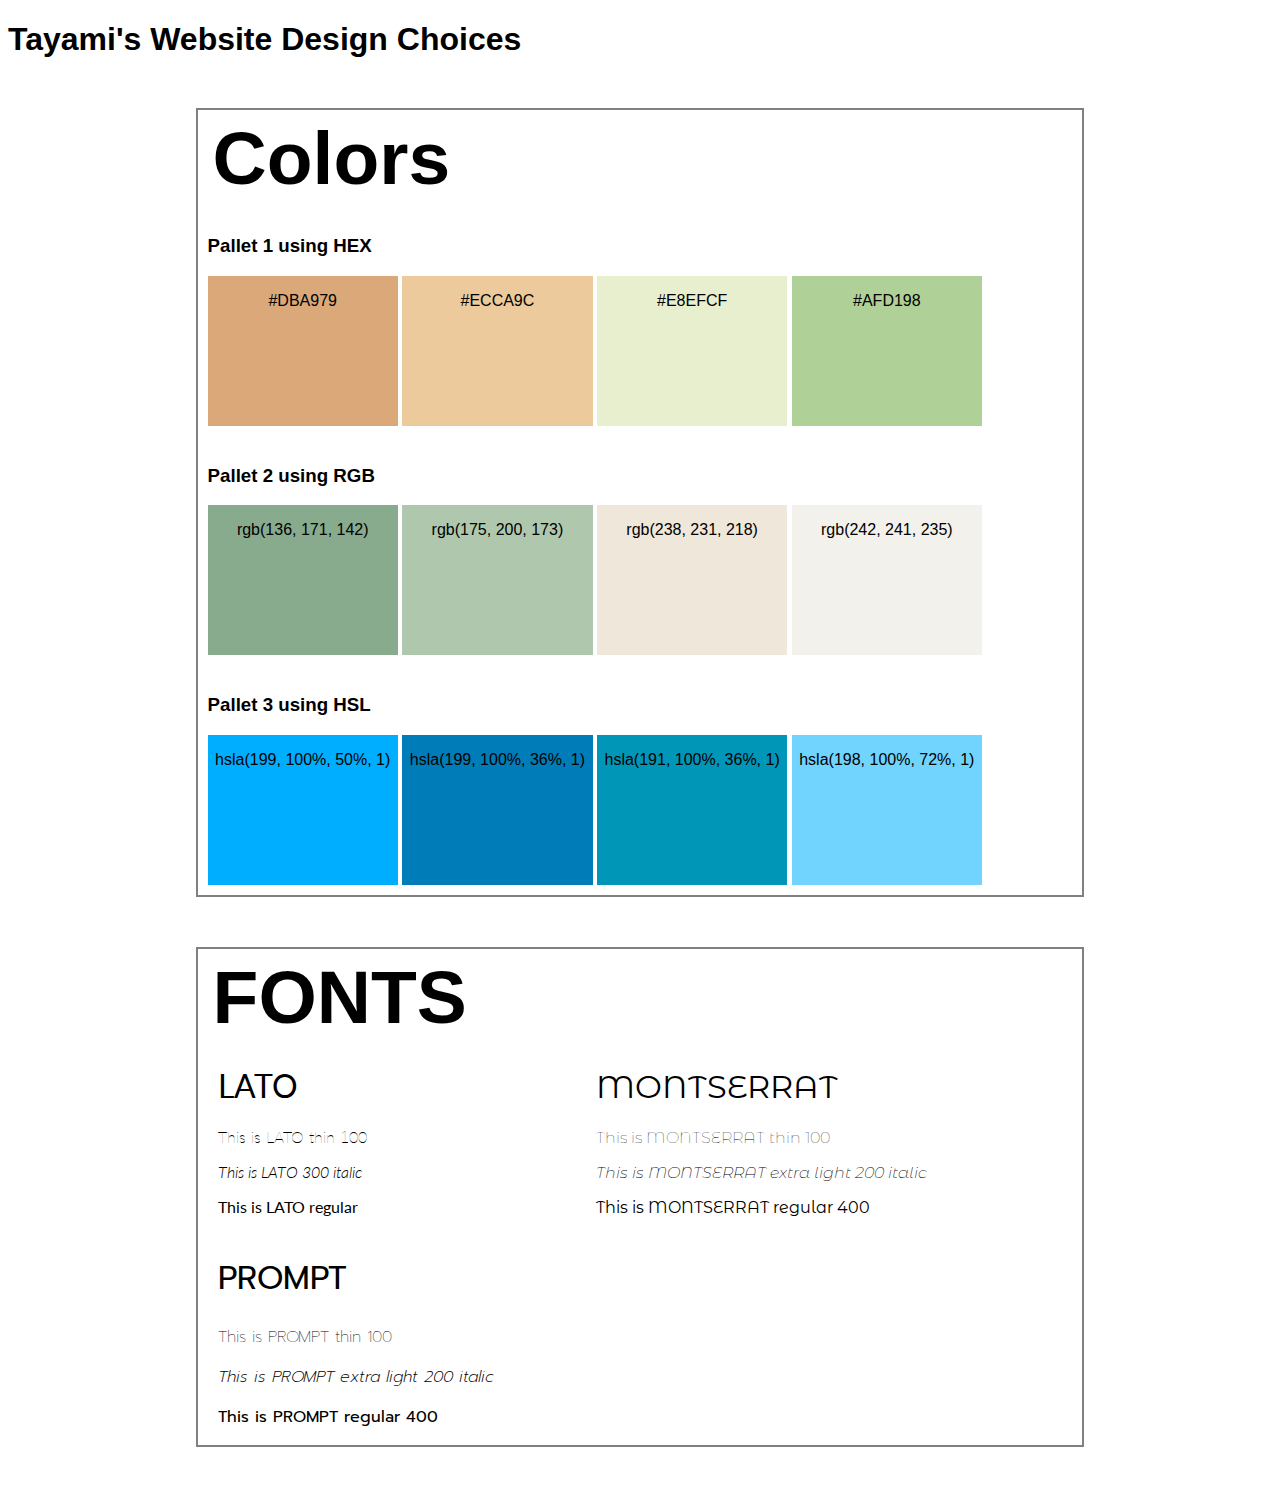
<file: Challenge 2/index.html>
<!DOCTYPE html>
<html lang="en">
<head>
    <meta charset="UTF-8">
    <meta http-equiv="X-UA-Compatible" content="IE=edge">
    <meta name="viewport" content="width=device-width, initial-scale=1.0">
    <title>Challenge 2</title>
    <link rel="stylesheet" href="styles.css">
    <link rel="preconnect" href="https://fonts.googleapis.com">
    <link rel="preconnect" href="https://fonts.gstatic.com" crossorigin>
    <link href="https://fonts.googleapis.com/css2?family=Lato:ital,wght@0,100;0,400;1,300&family=Montserrat+Alternates:ital,wght@0,100;0,400;1,200&family=Prompt:ital,wght@0,100;0,400;1,200&display=swap" rel="stylesheet">

</head>
<body>
    <h1>Tayami's Website Design Choices</h1>

    <div class="colorPallets">

        <h2>Colors</h2>
        <div class="pallet1">
            <h3>Pallet 1 using HEX</h3>
            <div class="color1 boxProperty">
                <p>#DBA979</p>
            </div>
            <div class="color2 boxProperty">
                <p>#ECCA9C</p>
            </div>
            <div class="color3 boxProperty">
                <p>#E8EFCF</p>
            </div>
            <div class="color4 boxProperty">
                <p>#AFD198</p>
            </div>
        </div>
        <div class="pallet2">
            <h3>Pallet 2 using RGB</h3>
            <div class="color5 boxProperty">
                <p>rgb(136, 171, 142)</p>
            </div>
            <div class="color6 boxProperty">
                <p>rgb(175, 200, 173)</p>
            </div>
            <div class="color7 boxProperty">
                <p>rgb(238, 231, 218)</p>
            </div>
            <div class="color8 boxProperty">
                <p>rgb(242, 241, 235)</p>
            </div>
        </div>
        <div class="pallet3">
            <h3>Pallet 3 using HSL</h3>
            <div class="color9 boxProperty">
                <p>hsla(199, 100%, 50%, 1)</p>
            </div>
            <div class="color10 boxProperty">
                <p>hsla(199, 100%, 36%, 1)</p>
            </div>
            <div class="color11 boxProperty">
                <p>hsla(191, 100%, 36%, 1)</p>
            </div>
            <div class="color12 boxProperty">
                <p>hsla(198, 100%, 72%, 1)</p>
            </div>
        </div>
    </div>

    <div class="fontChoices">

        <h2>FONTS</h2>

        <div class="fontPallet">
            <div class="fontOne fontBoxProperty">
                <h1>LATO</h1>
                <p class="lato-thin">This is LATO thin 100</p>
                <p class="lato-light-italic">This is LATO 300 italic</p>
                <p class="lato-regular">This is LATO regular </p>
            </div>
    
            <div class="fontTwo fontBoxProperty">
                <h1>MONTSERRAT</h1>
                <p class="montserrat-alternates-thin">This is MONTSERRAT thin 100</p>
                <p class="montserrat-alternates-extralight-italic">This is MONTSERRAT extra light 200 italic</p>
                <p class="montserrat-alternates-regular ">This is MONTSERRAT regular 400</p>
            </div>
    
            <div class="fontThree fontBoxProperty">
                <h1>PROMPT</h1>
                <p class="prompt-thin">This is PROMPT thin 100</p>
                <p class="prompt-extralight-italic ">This is PROMPT extra light 200 italic </p>
                <p class="prompt-regular">This is PROMPT regular 400</p>
            </div>
        </div>

    </div>

    
</body>
</html>
</file>
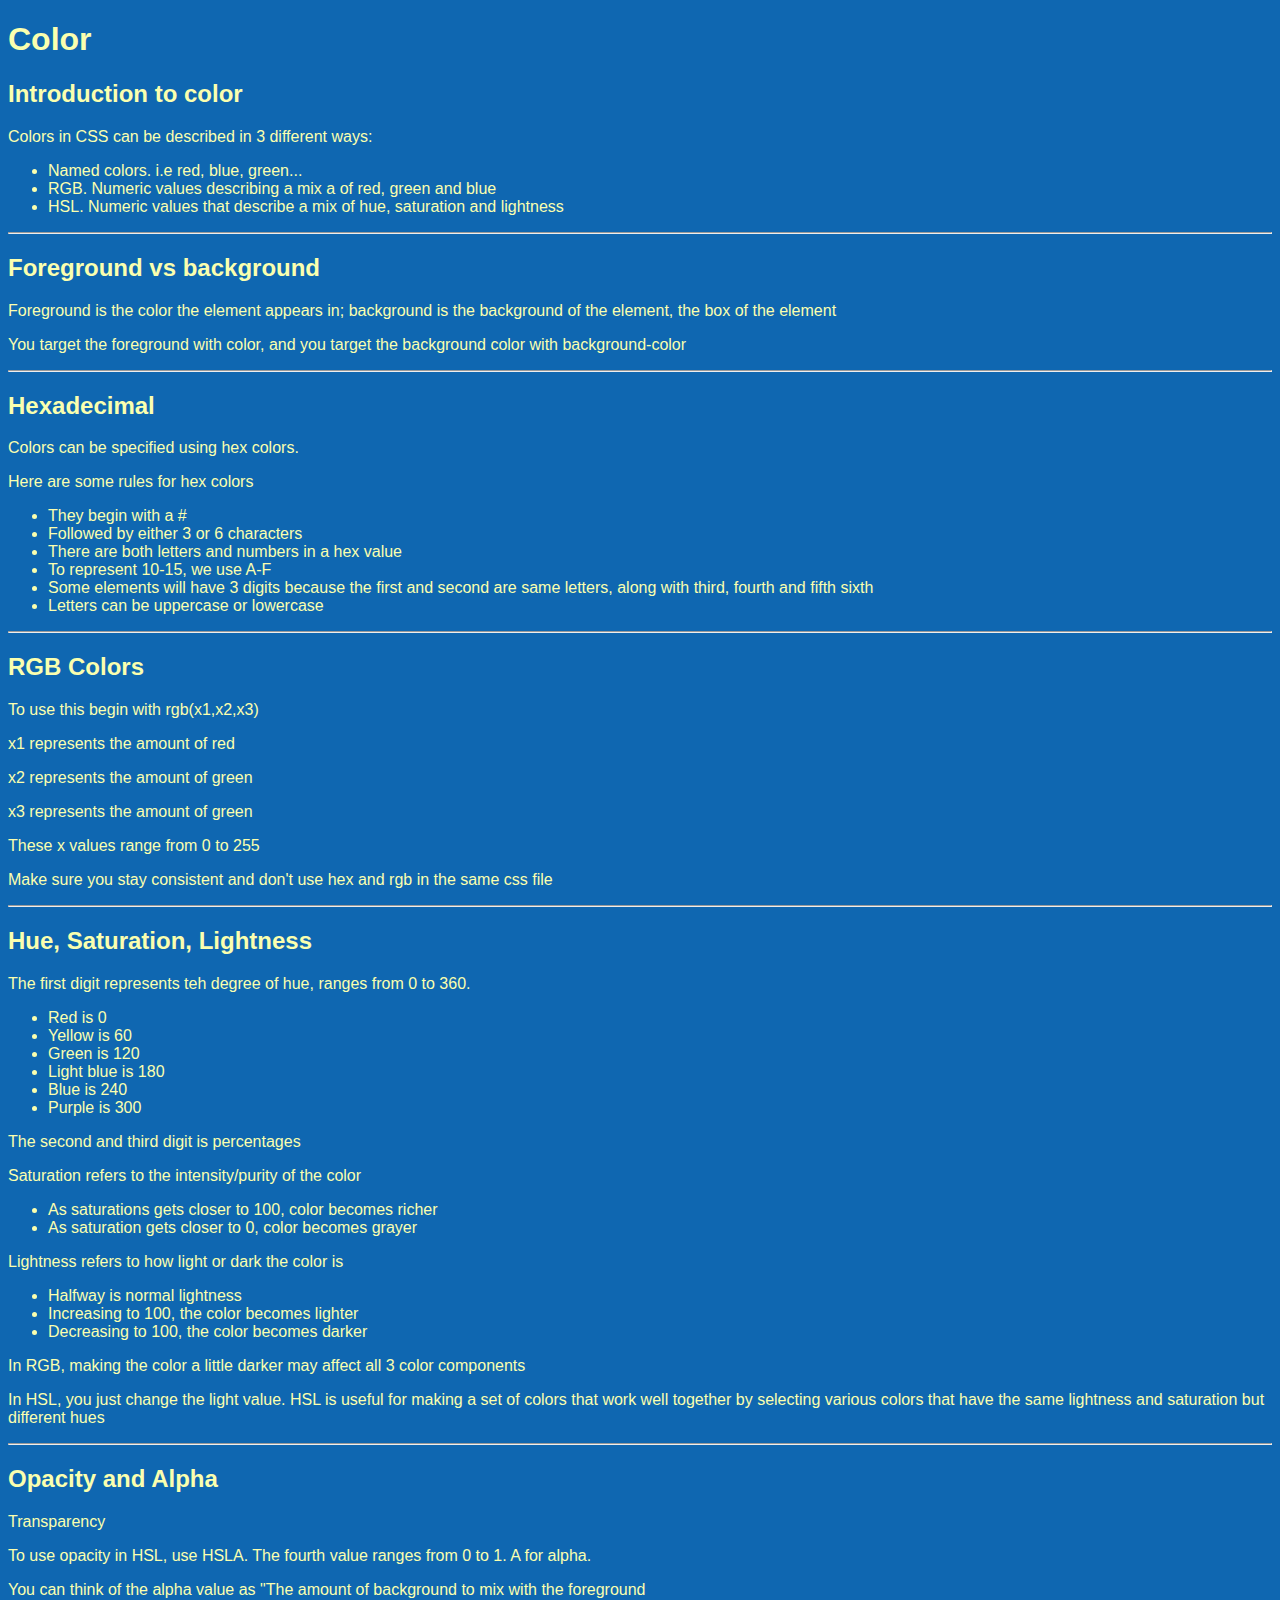
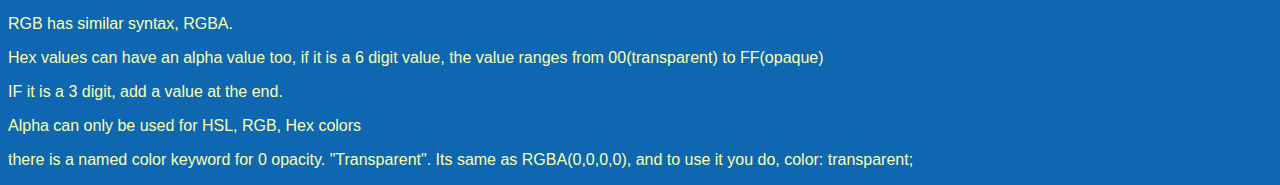
<file: Colors/index.html>
<!DOCTYPE html>
<html lang="en">
<head>
    <meta charset="UTF-8">
    <meta http-equiv="X-UA-Compatible" content="IE=edge">
    <meta name="viewport" content="width=device-width, initial-scale=1.0">
    <title>Document</title>
    <link rel="stylesheet" href="styles.css">
</head>
<body>

    <h1>Color</h1>

    <h2>Introduction to color</h2>

    <p>Colors in CSS can be described in 3 different ways:</p>
    <ul>
        <li>Named colors. i.e red, blue, green...</li>
        <li>RGB. Numeric values describing a mix a of red, green and blue</li>
        <li>HSL. Numeric values that describe a mix of hue, saturation and lightness</li>
    </ul>

    <hr>

    <h2>Foreground vs background</h2>

    <p>Foreground is the color the element appears in; background is the background of the element, the box of the element</p>
    <p>You target the foreground with color, and you target the background color with background-color</p>

    <hr>
    
    <h2>Hexadecimal</h2>

    <p>Colors can be specified using hex colors.</p>

    <p>Here are some rules for hex colors</p>

    <ul>
        <li>They begin with a #</li>
        <li>Followed by either 3 or 6 characters</li>
        <li>There are both letters and numbers in a hex value</li>
        <li>To represent 10-15, we use A-F</li>
        <li>Some elements will have 3 digits because the first and second are same letters, along with third, fourth and fifth sixth</li>
        <li>Letters can be uppercase or lowercase</li>
    </ul>
    
    <hr>
    <h2>RGB Colors</h2>

    <p>To use this begin with rgb(x1,x2,x3)</p>
    <p>x1 represents the amount of red</p>
    <p>x2 represents the amount of green</p>
    <p>x3 represents the amount of green</p>
    <p>These x values range from 0 to 255</p>
    <p>Make sure you stay consistent and don't use hex and rgb in the same css file</p>

    <hr>

    <h2>Hue, Saturation, Lightness</h2>
    <p>The first digit represents teh degree of hue, ranges from 0 to 360.</p>
    <ul>
        <li>Red is 0</li>
        <li>Yellow is 60</li>
        <li>Green is 120</li>
        <li> Light blue is 180</li>
        <li>Blue is 240</li>
        <li>Purple is 300</li>
    </ul>

    <p>The second and third digit is percentages</p>
    <p>Saturation refers to the intensity/purity of the color</p>
    <ul>
        <li>As saturations gets closer to 100, color becomes richer</li>
        <li>As saturation gets closer to 0, color becomes grayer</li>
    </ul>

    <p>Lightness refers to how light or dark the color is</p>
    <ul>
        <li>Halfway is normal lightness</li>
        <li>Increasing to 100, the color becomes lighter</li>
        <li>Decreasing to 100, the color becomes darker</li>
    </ul>

    <p>In RGB, making the color a little darker may affect all 3 color components</p>
    <p>In HSL, you just change the light value. HSL is useful for making a set of colors that work well together by selecting various colors that have the same lightness and saturation but different hues</p>

    <hr>

    <h2>Opacity and Alpha</h2>

    <p>Transparency</p>

    <p>To use opacity in HSL, use HSLA. The fourth value ranges from 0 to 1. A for alpha.</p>
    <p>You can think of the alpha value as "The amount of background to mix with the foreground</p>
    <p>RGB has similar syntax, RGBA. </p>
    <p>Hex values can have an alpha value too, if it is a 6 digit value, the value ranges from 00(transparent) to FF(opaque)</p>
    <p>IF it is a 3 digit, add a value at the end.</p>
    <p>Alpha can only be used for HSL, RGB, Hex colors</p>
    <p>there is a named color keyword for 0 opacity. "Transparent". Its same as RGBA(0,0,0,0), and to use it you do, color: transparent;</p>


</body>
</html>
</file>
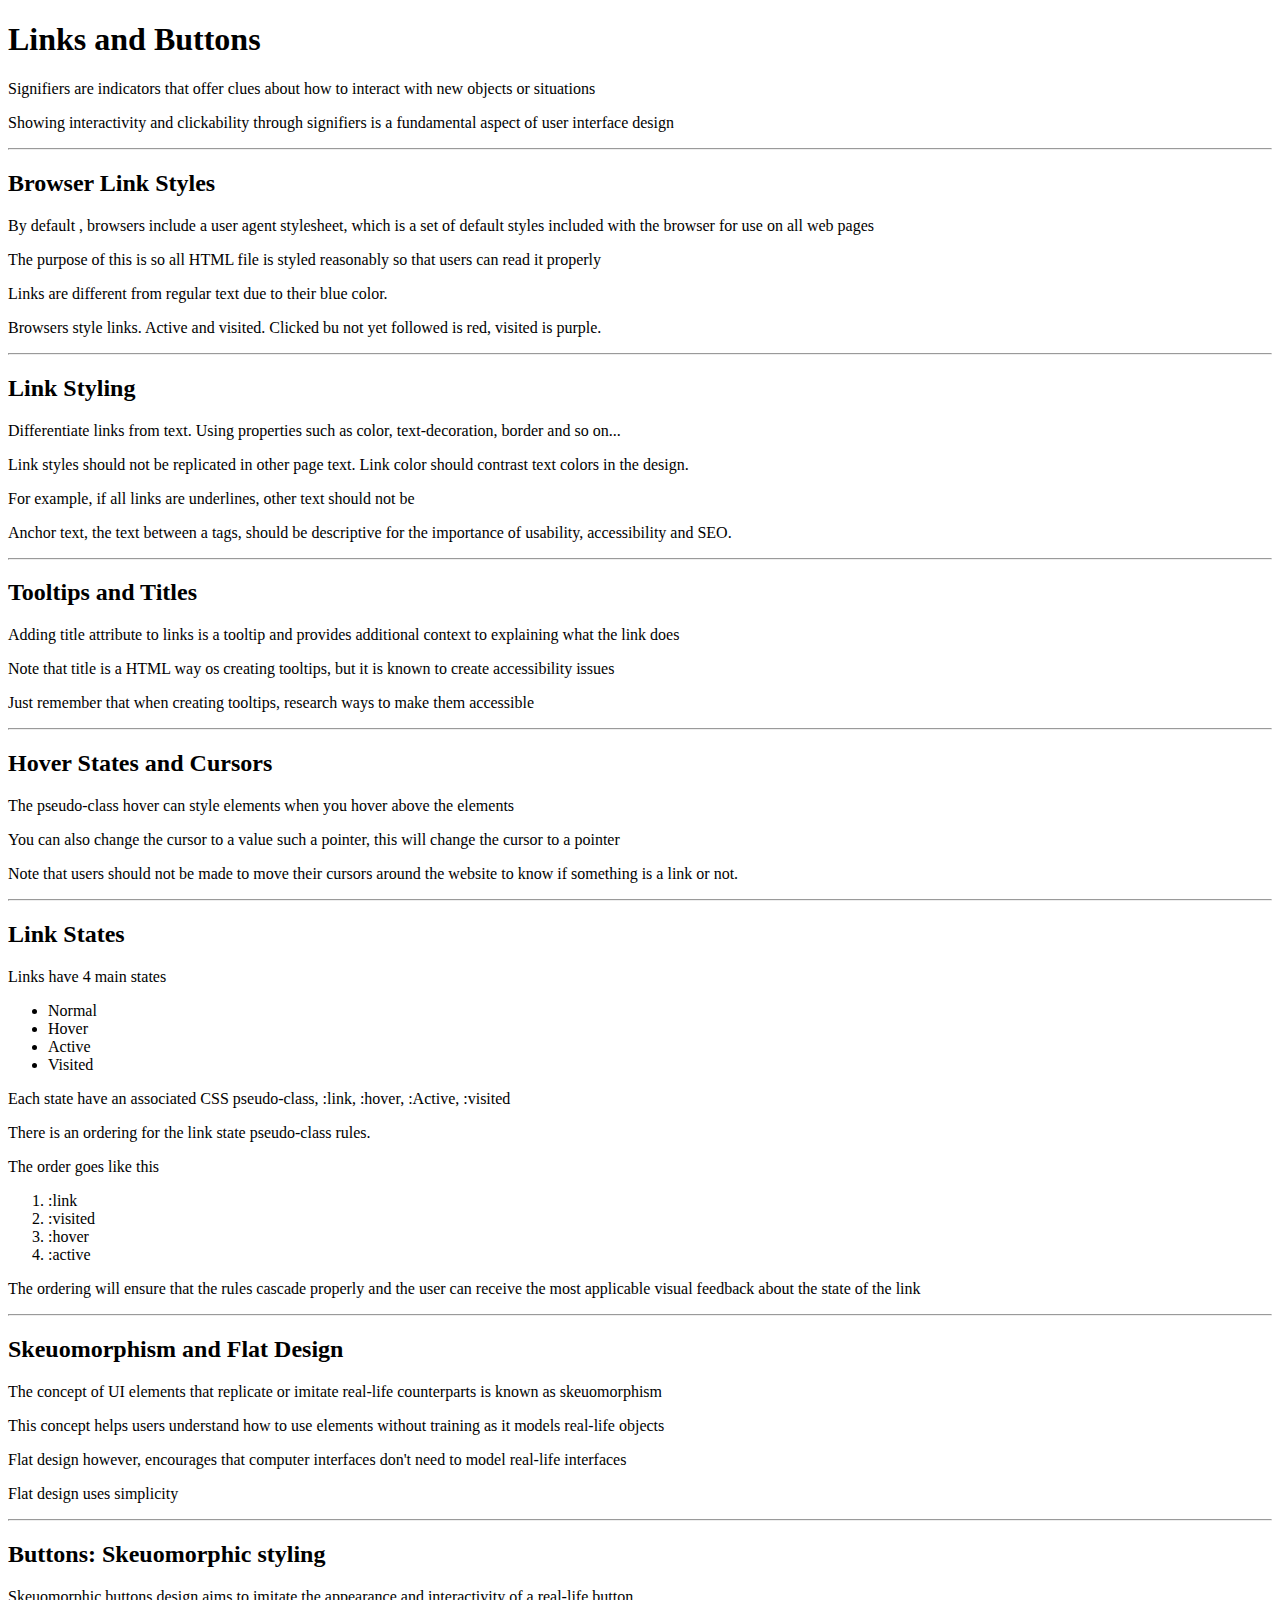
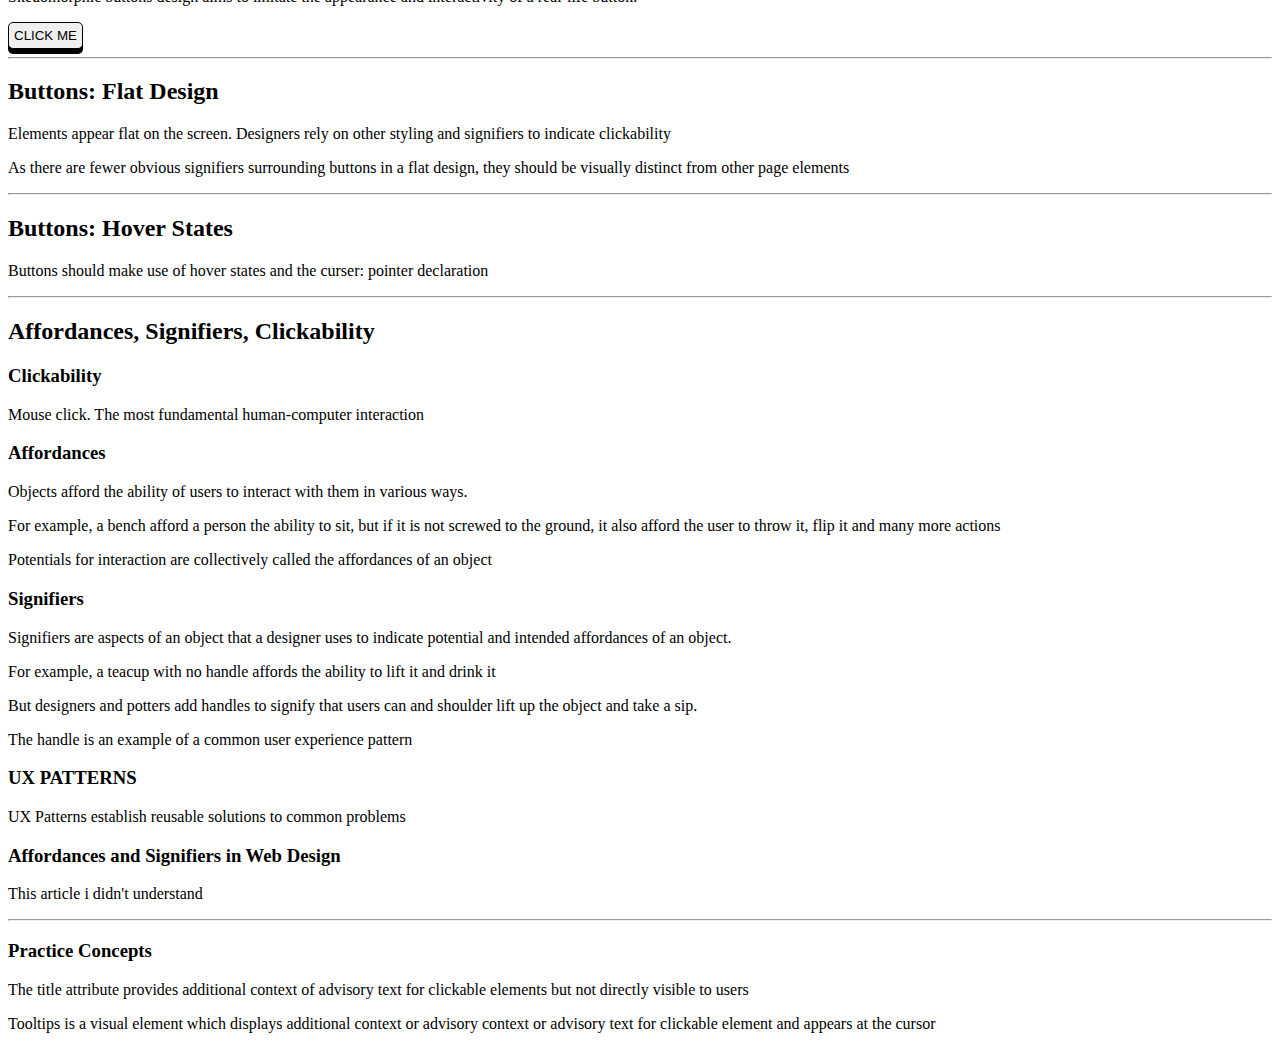
<file: Links and Buttons/index.html>
<!DOCTYPE html>
<html lang="en">
<head>
    <meta charset="UTF-8">
    <meta http-equiv="X-UA-Compatible" content="IE=edge">
    <meta name="viewport" content="width=device-width, initial-scale=1.0">
    <title>Links and Buttons</title>
    <link rel="stylesheet" href="styles.css">
</head>
<body>

    <h1>Links and Buttons</h1>
    <p>Signifiers are indicators that offer clues about how to interact with new objects or situations</p>
    <p>Showing interactivity and clickability through signifiers is a fundamental aspect of user interface design</p>

    <hr>

    <h2>Browser Link Styles</h2>

    <p>By default , browsers include a user agent stylesheet, which is a set of default styles included with the browser for use on all web pages</p>
    <p>The purpose of this is so all HTML file is styled reasonably so that users can read it properly</p>
    
    <p>Links are different from regular text due to their blue color.</p>
    <p>Browsers style links. Active and visited. Clicked bu not yet followed is red, visited is purple.</p>

    <hr>

    <h2>Link Styling</h2>

    <p>Differentiate links from text. Using properties such as color, text-decoration, border and so on...</p>
    <p>Link styles should not be replicated in other page text. Link color should contrast text colors in the design.</p>
    <p>For example, if all links are underlines, other text should not be</p>
    <p>Anchor text, the text between a tags, should be descriptive for the importance of usability, accessibility and SEO. </p>

    <hr>
    <h2>Tooltips and Titles</h2>

    <p>Adding title attribute to links is a tooltip and provides additional context to explaining what the  link does</p>

    <p>Note that title is a HTML way os creating tooltips, but it is known to create accessibility issues</p>
    <p>Just remember that when creating tooltips, research ways to make them accessible</p>

    <hr>
    <h2>Hover States and Cursors</h2>

    <p>The pseudo-class hover can style elements when you hover above the elements</p>
    <p>You can also change the cursor to a value such a pointer, this will change the cursor to a pointer </p>
    
    <p>Note that users should not be made to move their cursors around the website to know if something is a link or not.</p>

    <hr>
    <h2>Link States</h2>

    <p>Links have 4 main states</p>
    <ul>
        <li>Normal</li>
        <li>Hover</li>
        <li>Active</li>
        <li>Visited</li>
    </ul>

    <p>Each state have an associated CSS pseudo-class, :link, :hover, :Active, :visited</p>

    <p>There is an ordering for the link state pseudo-class rules.</p>
    <p>The order goes like this</p>
    <ol>
        <li>:link</li>
        <li>:visited</li>
        <li>:hover</li>
        <li>:active</li>
    </ol>

    <p>The ordering will ensure that the rules cascade properly and the user can receive the most applicable visual feedback about the state of the link</p>

    <hr>
    <h2>Skeuomorphism and Flat Design</h2>

    <p>The concept of UI elements that replicate or imitate real-life counterparts is known as skeuomorphism </p>
    <p>This concept helps users understand how to use elements without training as it models real-life objects</p>

    <p>Flat design however, encourages that computer interfaces don't need to model real-life interfaces</p>
    <p>Flat design uses simplicity</p>

    <hr>
    <h2>Buttons: Skeuomorphic styling</h2>

    <p>Skeuomorphic buttons design aims to imitate the appearance and interactivity of a real-life button. </p>

    <button class="skeuomorphic">CLICK ME</button>

    <hr>
    <h2>Buttons: Flat Design</h2>

    <p>Elements appear flat on the screen. Designers rely on other styling and signifiers to indicate clickability</p>

    <p>As there are fewer obvious signifiers surrounding buttons in a flat design, they should be visually distinct from other page elements</p>

    <hr>
    <h2>Buttons: Hover States</h2>

    <p>Buttons should make use of hover states and the curser: pointer declaration</p>

    <hr>

    <h2>Affordances, Signifiers, Clickability</h2>

    <h3>Clickability</h3>

    <p>Mouse click. The most fundamental human-computer interaction</p>

    <h3>Affordances</h3>

    <p>Objects afford the ability of users to interact with them in various ways.</p>

    <p>For example, a bench afford a person the ability to sit, but if it is not screwed to the ground, it also afford the user to throw it, flip it and many more actions</p>

    <p>Potentials for interaction are collectively called the affordances of an object</p>

    <h3>Signifiers</h3>

    <p>Signifiers are aspects of an object that a designer uses to indicate potential and intended affordances of an object.</p>

    <p>For example, a teacup with no handle affords the ability to lift it and drink it</p>
    <p>But designers and potters add handles to signify that users can and shoulder lift up the object and take a sip.</p>
    <p>The handle is an example of a common user experience pattern</p>

    <h3>UX PATTERNS</h3>

    <p>UX Patterns establish reusable solutions to common problems</p>

    <h3>Affordances and Signifiers in Web Design</h3>

    <p>This article i didn't understand</p>

    <hr>

    <h3>Practice Concepts</h3>

    <p>The title attribute provides additional context of advisory text for clickable elements but not directly visible to users</p>

    <p>Tooltips is a visual element which displays additional context or advisory context or advisory text for clickable element and appears at the cursor</p>

</body>
</html>
</file>
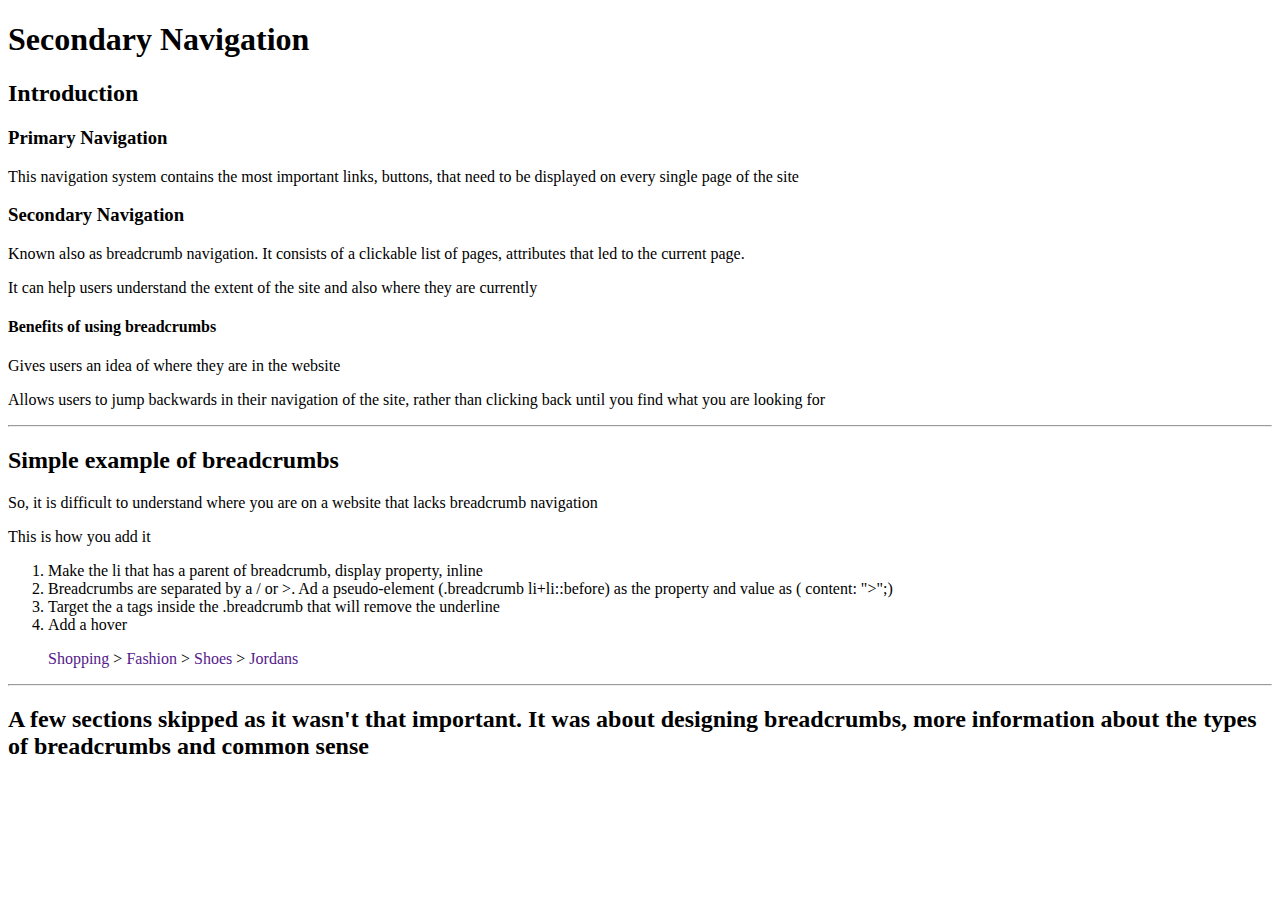
<file: Secondary Navigation/index.html>
<!DOCTYPE html>
<html lang="en">
<head>
    <meta charset="UTF-8">
    <meta http-equiv="X-UA-Compatible" content="IE=edge">
    <meta name="viewport" content="width=device-width, initial-scale=1.0">
    <title>Secondary Navigation</title>
    <link rel="stylesheet" href="styles.css">
</head>
<body>
    
    <h1>Secondary Navigation</h1>

    <h2>Introduction</h2>

    <h3>Primary Navigation</h3>
    <p>This navigation system contains the most important links, buttons, that need to be displayed on every single page of the site</p>

    <h3>Secondary Navigation</h3>
    <p>Known also as breadcrumb navigation. It consists of a clickable list of pages, attributes that led to the current page.</p>
    <p>It can help users understand the extent of the site and also where they are currently</p>

    <h4>Benefits of using breadcrumbs</h4>
    <p>Gives users an idea of where they are in the website</p>
    <p>Allows users to jump backwards in their navigation of the site, rather than clicking back until you find what you are looking for</p>

    <hr>
    <h2>Simple example of breadcrumbs</h2>

    <p>So, it is difficult to understand where you are on a website that lacks breadcrumb navigation</p>
    <p>This is how you add it</p>

    <ol>
        <li>Make the li that has a parent of breadcrumb, display property, inline</li>
        <li>Breadcrumbs are separated by a / or >. Ad a pseudo-element (.breadcrumb li+li::before) as the property and value as (  content: ">";)</li>
        <li>Target the a tags inside the .breadcrumb that will remove the underline</li>
        <li>Add a hover</li>

    </ol>

    <ul class="breadcrumb">
        <li>
            <a href="">Shopping</a>
        </li>
        <li>
            <a href="">Fashion</a>
        </li>
        <li>
            <a href="">Shoes</a>
        </li>
        <li>
            <a href="">Jordans</a>
        </li>
    </ul>

    <hr>
    <h2>A few sections skipped as it wasn't that important. It was about designing breadcrumbs, more information about the types of breadcrumbs and common sense</h2>


</body>
</html>
</file>
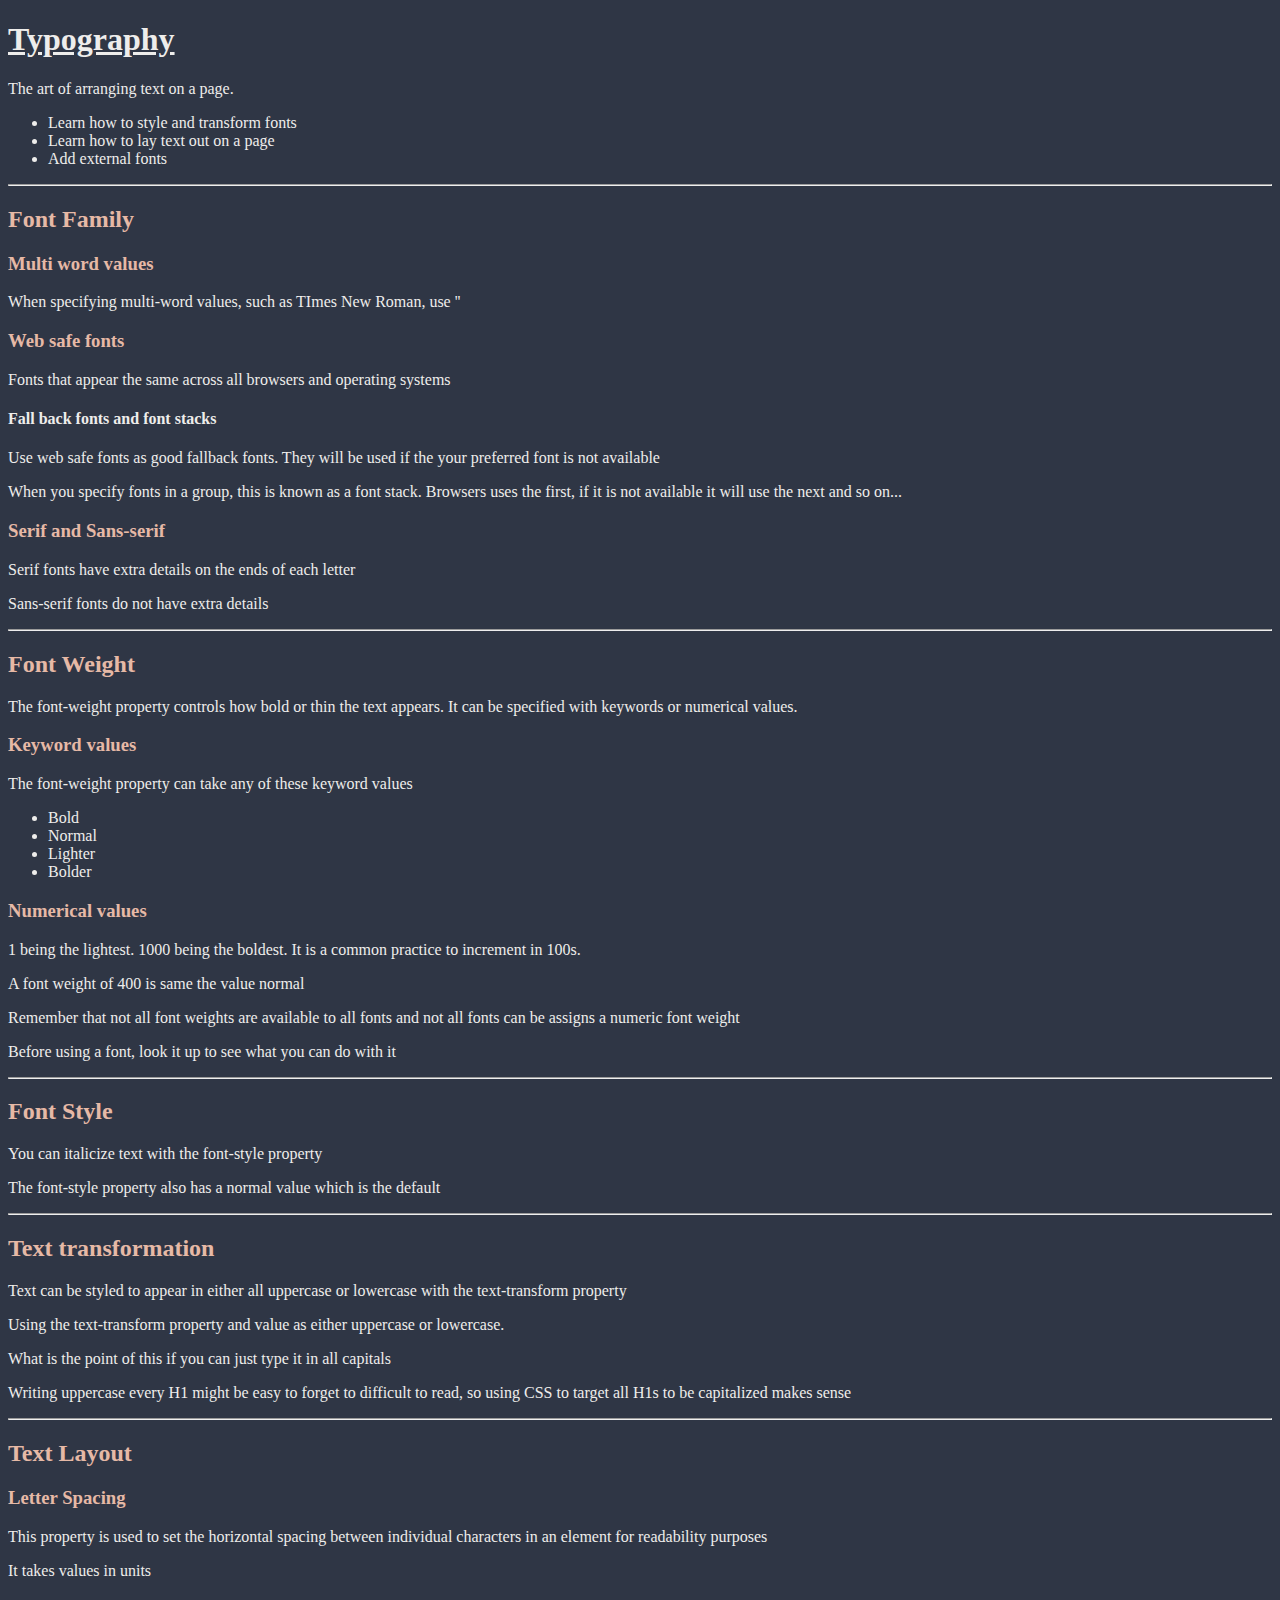
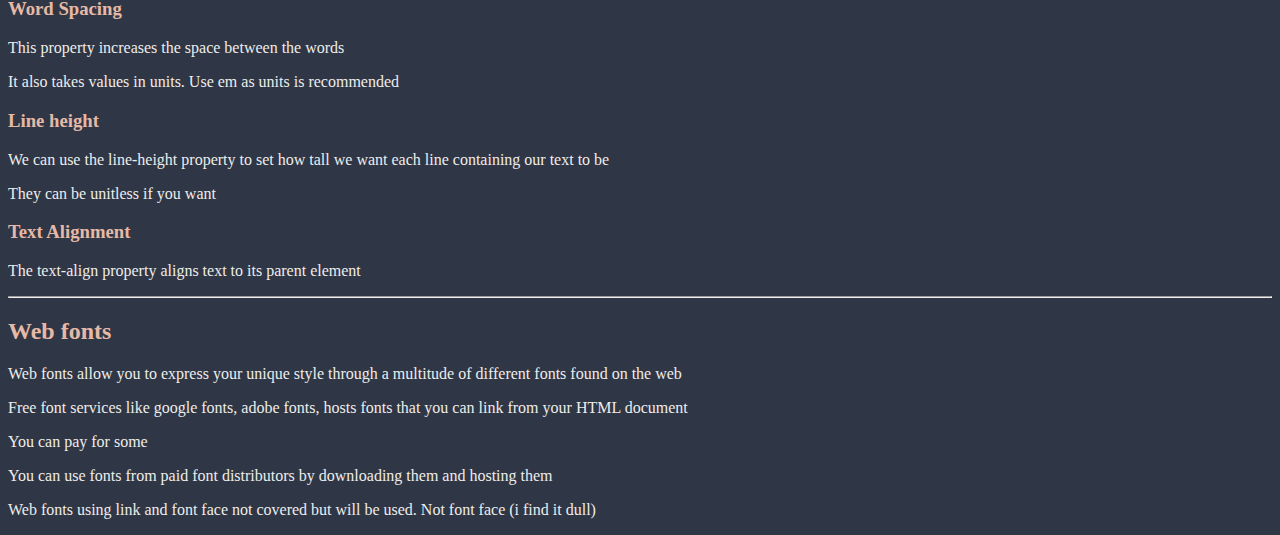
<file: Typography/index.html>
<!DOCTYPE html>
<html lang="en">
<head>
    <meta charset="UTF-8">
    <meta http-equiv="X-UA-Compatible" content="IE=edge">
    <meta name="viewport" content="width=device-width, initial-scale=1.0">
    <title>Document</title>
    <link rel="stylesheet" href="styles.css">
</head>
<body>
    <h1>Typography</h1>
    <p>The art of arranging text on a page.</p>

    <ul>
        <li>Learn how to style and transform fonts</li>
        <li>Learn how to lay text out on a page</li>
        <li>Add external fonts</li>
    </ul>


    <hr>
    <h2>Font Family</h2>

    <h3>Multi word values</h3>
    <p>When specifying multi-word values, such as TImes New Roman, use ''</p>

    <h3>Web safe fonts</h3>
    <p>Fonts that appear the same across all browsers and operating systems</p>

    <h4>Fall back fonts and font stacks</h4>

    <p>Use web safe fonts as good fallback fonts. They will be used if the your preferred font is not available</p>
    <p>When you specify fonts in a group, this is known as a font stack. Browsers uses the first, if it is not available it will use the next and so on...</p>

    <h3>Serif and Sans-serif</h3>
    <p>Serif fonts have extra details on the ends of each letter</p>
    <p>Sans-serif fonts do not have extra details</p>

    <hr>

    <h2>Font Weight</h2>

    <p>The font-weight property controls how bold or thin the text appears. It can be specified with keywords or numerical values.</p>

    <h3>Keyword values</h3>
    <p>The font-weight property can take any of these keyword values</p>
    <ul>
        <li>Bold</li>
        <li>Normal</li>
        <li>Lighter</li>
        <li>Bolder</li>
    </ul>

    <h3>Numerical values</h3>
    <p>1 being the lightest. 1000 being the boldest. It is a common practice to increment in 100s.</p>
    <p>A font weight of 400 is same the value normal</p>
    <p>Remember that not all font weights are available to all fonts and not all fonts can be assigns a numeric font weight</p>
    <p>Before using a font, look it up to see what you can do with it</p>

    <hr>

    <h2>Font Style</h2>

    <p>You can italicize text with the font-style property</p>
    <p>The font-style property also has a normal value which is the default</p>

    <hr>

    <h2>Text transformation</h2>


    <p>Text can be styled to appear in either all uppercase or lowercase with the text-transform property</p>
    <p>Using the text-transform property and value as either uppercase or lowercase.</p>

    <p>What is the point of this if you can just type it in all capitals</p>

    <p>Writing uppercase every H1 might be easy to forget to difficult to read, so using CSS to target all H1s to be capitalized makes sense</p>

    <hr>

    <h2>Text Layout</h2>

    <h3>Letter Spacing</h3>

    <p>This property is used to set the horizontal spacing between individual characters in an element for readability purposes</p>
    <p>It takes values in units</p>

    <h3>Word Spacing</h3>
    <p>This property increases the space between the words</p>
    <p>It also takes values in units. Use em as units is recommended</p>

    <h3>Line height</h3>

    <p>We can use the line-height property to set how tall we want each line containing our text to be</p>
    <p>They can be unitless if you want</p>

    <h3>Text Alignment</h3>

    <p>The text-align property aligns text to its parent element</p>

    <hr>

    <h2>Web fonts</h2>

    <p>Web fonts allow you to express your unique style through a multitude of different fonts found on the web</p>
    <p>Free font services like google fonts, adobe fonts, hosts fonts that you can link from your HTML document</p>
    <p>You can pay for some</p>
    <p>You can use fonts from paid font distributors by downloading them and hosting them</p>

    <p>Web fonts using link and font face not covered but will be used. Not font face (i find it dull)</p>


</body>
</html>
</file>
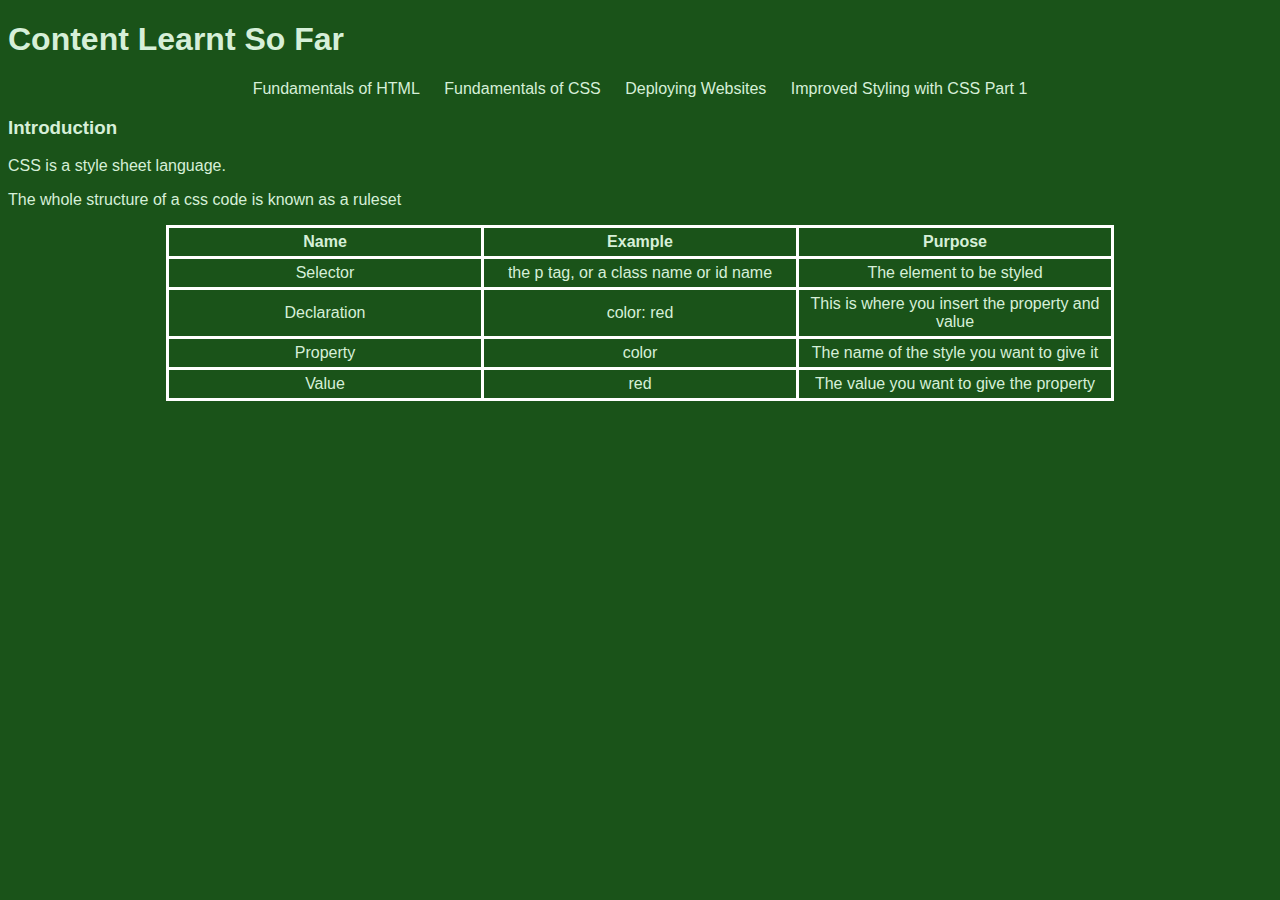
<file: Challenge/FOC/focss.html>
<!DOCTYPE html>
<html lang="en">
<head>
    <meta charset="UTF-8">
    <meta http-equiv="X-UA-Compatible" content="IE=edge">
    <meta name="viewport" content="width=device-width, initial-scale=1.0">
    <title>CSS Fundamentals</title>
    <link rel="stylesheet" href="styles.css">
</head>
<body>
    
    <header>
        <h1>Content Learnt So Far</h1>
        <nav>
            <a href="../FOH/foh.html" >Fundamentals of HTML</a>
            <a href="focss.html">Fundamentals of CSS</a>
            <a href="deployWebsite.html">Deploying Websites</a>
            <a href="improveCss.html">Improved Styling with CSS Part 1</a>
        </nav>
    </header>

    <div class="intro">

        <h3>Introduction</h3>

        <p>CSS is a style sheet language. </p>

        <p>The whole structure of a css code is known as a ruleset</p>

        <table>
            <tr>
                <th>Name</th>
                <th>Example</th>
                <th>Purpose</th>
            </tr>
            <tr>
                <td>Selector</td>
                <td>the p tag, or a class name or id name</td>
                <td>The element to be styled</td>
            </tr>
            <tr>
                <td>Declaration</td>
                <td>color: red</td>
                <td>This is where you insert the property and value</td>
            </tr>
            <tr>
                <td>Property</td>
                <td>color</td>
                <td>The name of the style you want to give it</td>
            </tr>
            <tr>
                <td>Value</td>
                <td>red</td>
                <td>The value you want to give the property</td>
            </tr>
        </table>

    </div>
</body>
</html>
</file>
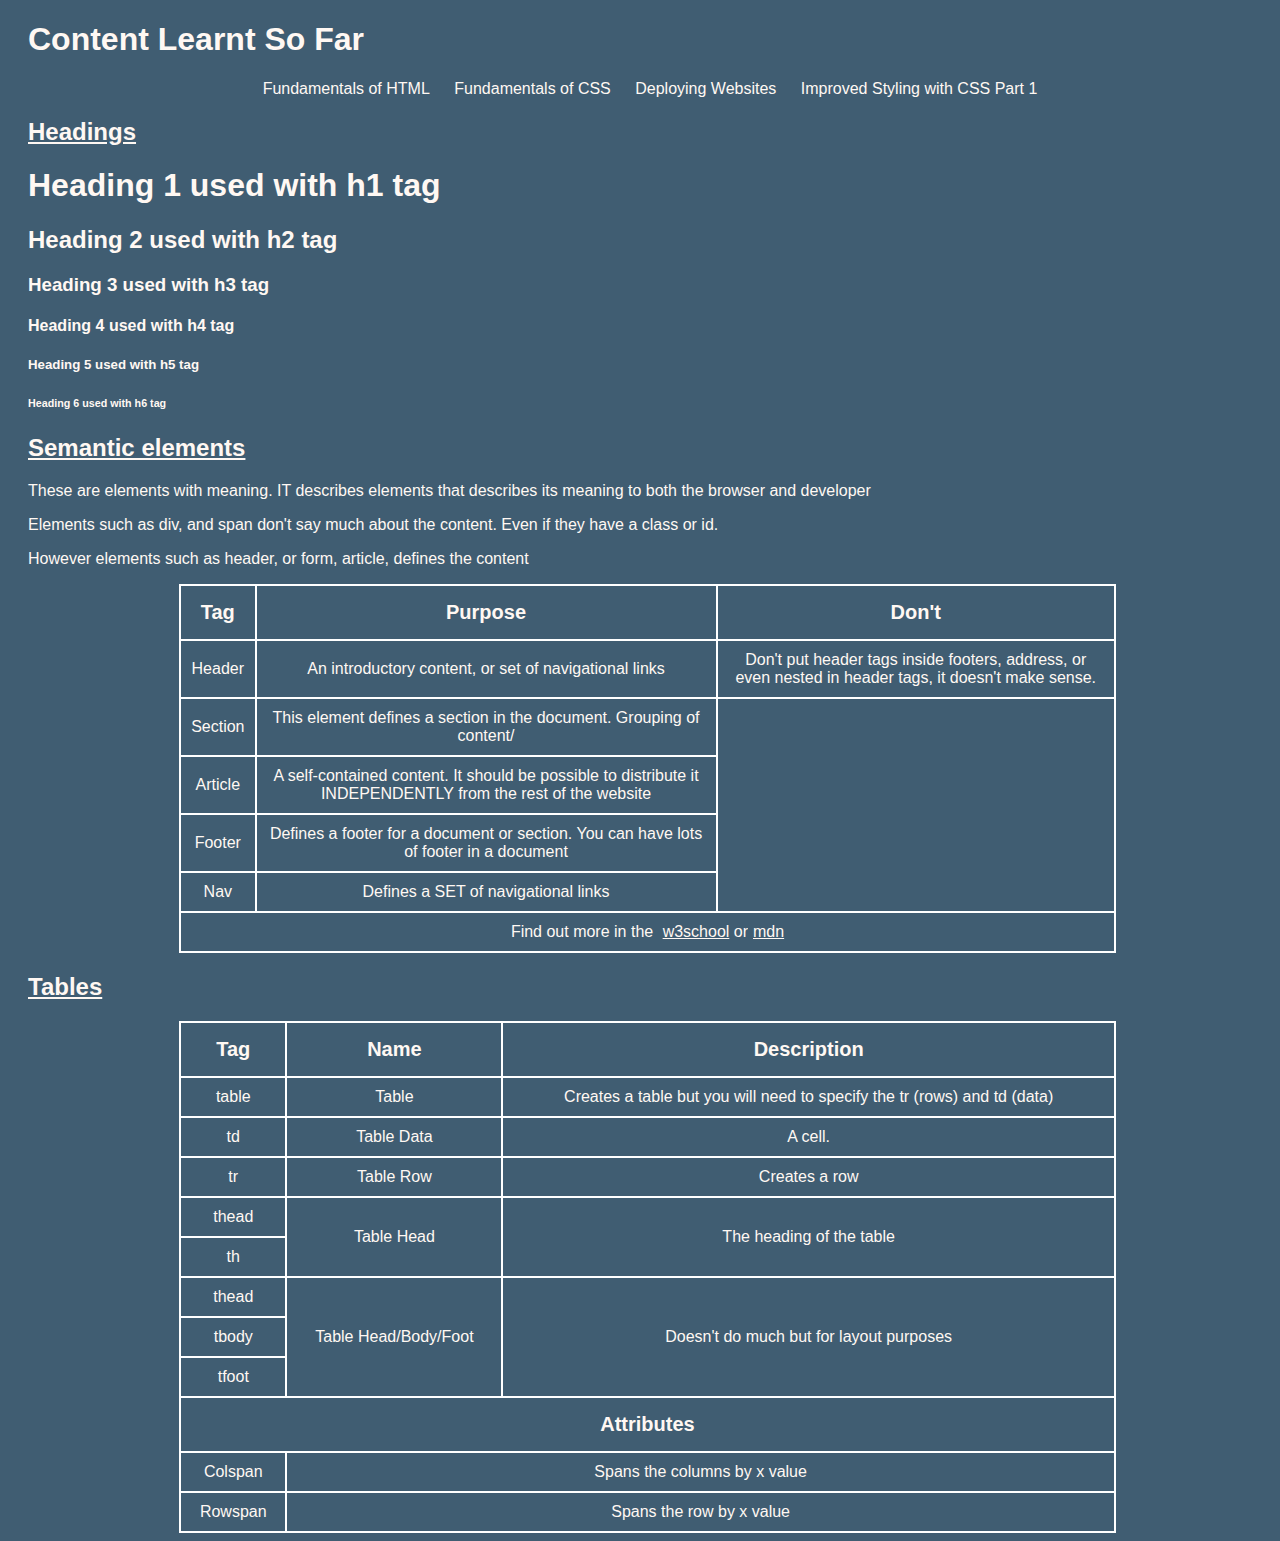
<file: Challenge/FOH/foh.html>
<!DOCTYPE html>
<html lang="en">
<head>
    <meta charset="UTF-8">
    <meta http-equiv="X-UA-Compatible" content="IE=edge">
    <meta name="viewport" content="width=device-width, initial-scale=1.0">
    <title>Document</title>
    <link rel="stylesheet" href="styles.css">
</head>
<body>
    
    <header>
        <h1>Content Learnt So Far</h1>
        <nav>
            <a href="foh.html" >Fundamentals of HTML</a>
            <a href="../FOC/focss.html">Fundamentals of CSS</a>
            <a href="deployWebsite.html">Deploying Websites</a>
            <a href="improveCss.html">Improved Styling with CSS Part 1</a>
        </nav>
    </header>

    <div>
        <h2 class="sub-title">Headings</h2>

        <h1>Heading 1 used with h1 tag</h1>
        <h2>Heading 2 used with h2 tag</h2>
        <h3>Heading 3 used with h3 tag</h3>
        <h4>Heading 4 used with h4 tag</h4>
        <h5>Heading 5 used with h5 tag</h5>
        <h6>Heading 6 used with h6 tag</h6>


    </div>

    <div>

        <h2 class="sub-title">Semantic elements</h2>

        <p>These are elements with meaning. IT describes elements that describes its meaning to both the browser and developer</p>

        <p>Elements such as div, and span don't say much about the content. Even if they have a class or id.</p>
        <p>However elements such as header, or form, article, defines the content</p>

        <table>
            <tr>
                <th>Tag</th>
                <th>Purpose</th>
                <th>Don't</th>
            </tr>
            <tr>
                <td>Header</td>
                <td>An introductory content, or set of navigational links</td>
                <td>Don't put header tags inside footers, address, or even nested in header tags, it doesn't make sense.</td>
            </tr>
            <tr>
                <td>Section</td>
                <td>This element defines a section in the document. Grouping of content/</td>
            </tr>
            <tr>
                <td>Article</td>
                <td>A self-contained content. It should be possible to distribute it INDEPENDENTLY from the rest of the website</td>
            </tr>
            <tr>
                <td>Footer</td>
                <td>Defines a footer for a document or section. You can have lots of footer in a document</td>
            </tr>
            <tr>
                <td>Nav</td>
                <td>Defines a SET of navigational links</td>
            </tr>
            <tr>
                <td colspan="3">Find out more in the <a href="https://www.w3schools.com/html/html5_semantic_elements.asp">w3school</a>   or<a href="https://developer.mozilla.org/en-US/curriculum/core/semantic-html/">mdn</a> </td>
            </tr>
        </table>

    </div>

    <div>
        <h2 class="sub-title">Tables</h2>

        <table>
            <tr>
                <th>Tag</th>
                <th>Name</th>
                <th>Description</th>
            </tr>
            <tr>
                <td>table</td>
                <td>Table</td>
                <td>Creates a table but you will need to specify the tr (rows) and td (data)</td>
            </tr>
            <tr>
                <td>td</td>
                <td>Table Data</td>
                <td>A cell. </td>
            </tr>
            <tr>
                <td>tr</td>
                <td>Table Row</td>
                <td>Creates a row</td>
            </tr>
            <tr>
                <td>thead</td>
                <td rowspan="2">Table Head</td>
                <td rowspan="2">The heading of the table</td>
            </tr>
            <tr>
                <td>th</td>
            </tr>
            <tr>
                <td>thead</td>
                <td rowspan="3">Table Head/Body/Foot</td>
                <td rowspan="3">Doesn't do much but for layout purposes</td>
            </tr>
            <tr>
                <td>tbody</td>
            </tr>
            <tr>
                <td>tfoot</td>
            </tr>
            <tr>
                <th colspan="3">Attributes</th>
            </tr>
            <tr>
                <td>Colspan</td>
                <td colspan="2">Spans the columns by x value</td>
            </tr>
            <tr>
                <td>Rowspan</td>
                <td colspan="2">Spans the row by x value</td>
            </tr>
        </table>

    </div>

</body>
</html>
</file>
<file: Challenge 2/styles.css>
*{
    font-family: Verdana, Geneva, Tahoma, sans-serif;
}

.colorPallets, .fontChoices{
    border: 2px solid grey;
    width:70%;
    margin: 50px auto;
}

.colorPallets > h2, .fontChoices > h2 {
    font-size: 75px;
    margin: 5px 0px 5px 15px;
}

.pallet1, .pallet2, .pallet3{
    padding: 10px;

}

.boxProperty{
    width: 22%;
    height: 150px;
    display: inline-block;
    text-align: center;

}

/* pallet1 */

.color1{
    background-color: #DBA979;
}

.color2{
    background-color: #ECCA9C;
}

.color3{
    background-color: #E8EFCF;
}

.color4{
    background-color: #AFD198;
}

/* pallet2 */

.color5{
    background-color: rgb(136, 171, 142);
}

.color6{
    background-color: rgb(175, 200, 173);
}

.color7{
    background-color: rgb(238, 231, 218);
}

.color8{
    background-color: rgb(242, 241, 235);
}

/* pallet3 */

.color9{
    background-color: hsla(199, 100%, 50%, 1);
}

.color10{
    background-color: hsla(199, 100%, 36%, 1);
}

.color11{
    background-color: hsla(191, 100%, 36%, 1);
}

.color12{
    background-color: hsla(198, 100%, 72%, 1);
}

/* FONTS */

/* FONT 1 */

.lato-thin {
  font-family: "Lato", sans-serif;
  font-weight: 100;
  font-style: normal;
}
.lato-light-italic {
    font-family: "Lato", sans-serif;
    font-weight: 300;
    font-style: italic;
  }

.lato-regular, .fontOne > h1 {
  font-family: "Lato", sans-serif;
  font-weight: 400;
  font-style: normal;
}


/* FONT 2 */

.montserrat-alternates-thin {
    font-family: "Montserrat Alternates", sans-serif;
    font-weight: 100;
    font-style: normal;
}
  
.montserrat-alternates-regular, .fontTwo > h1 {
    font-family: "Montserrat Alternates", sans-serif;
    font-weight: 400;
    font-style: normal;
}
  
.montserrat-alternates-extralight-italic {
    font-family: "Montserrat Alternates", sans-serif;
    font-weight: 200;
    font-style: italic;
}


/* FONT 3 */

.prompt-thin {
    font-family: "Prompt", sans-serif;
    font-weight: 100;
    font-style: normal;
}
  
.prompt-regular, .fontThree > h1 {
    font-family: "Prompt", sans-serif;
    font-weight: 400;
    font-style: normal;
}
  
.prompt-extralight-italic {
    font-family: "Prompt", sans-serif;
    font-weight: 200;
    font-style: italic;
}
  

.fontBoxProperty{
    width: 40%;
    display: inline-block;
    margin-left: 20px;
    
}
</file>
<file: Colors/styles.css>
*{
    background-color:#0F67B1;
    color: #FAFFAF;
    font-family: 'Gill Sans', 'Gill Sans MT', Calibri, 'Trebuchet MS', sans-serif;
}

hr{
    color:  #96C9F4;
}
</file>
<file: Links and Buttons/styles.css>
.skeuomorphic{
    padding: 5px;
    border: 1px solid black;
    border-radius: 5px;
    text-decoration: none;
    box-shadow: 0px 5px;
}

.skeuomorphic:hover{
    margin-top: 5px;
    color: black;
    box-shadow: 0px 0px;
}
</file>
<file: Secondary Navigation/styles.css>
.breadcrumb > li{
    display: inline;
}

.breadcrumb li+li::before{
    content: ">";
}

.breadcrumb a {
    text-decoration: none;

}

.breadcrumb a:hover {
    color: red;
  }
</file>
<file: Typography/styles.css>
*{
    color: #EEEDEB;
    background-color: #2F3645;
    font-family: Cambria, Cochin, Georgia, Times, 'Times New Roman', serif;
}

h1{
    font-weight: 800;
    text-decoration: underline;
}

h2, h3{
    font-weight: 600;
    color: #E6B9A6;
}
</file>
<file: Challenge/FOC/styles.css>
*{
    font-family: 'Segoe UI', Tahoma, Geneva, Verdana, sans-serif;
    background-color: #1A5319;
    color: #D6EFD8;
}

nav {
    text-align: center;
}

nav a {
    text-decoration: none;
    padding: 10px;
}

nav a:hover{
    font-size: 20px;
    text-decoration: underline;
}

/* Intro */

table{
    table-layout: fixed;
    width: 75%;
    border-collapse: collapse;
    border: 3px solid white;
    margin: 0 auto;
}

th, tr, td{
    border: 3px solid white;
    padding: 5px;
    text-align: center;
}
</file>
<file: Challenge/FOH/styles.css>
*{
    font-family: 'Segoe UI', Tahoma, Geneva, Verdana, sans-serif;
    background-color: #405D72;
    color: #FFF8F3;
    padding-left: 5px;

}

nav {
    text-align: center;
}

nav a {
    text-decoration: none;
    padding: 10px;
}

nav a:hover{
    font-size: 20px;
    text-decoration: underline;
}

.sub-title{
    text-decoration: underline;
}

table{
    border: 2px solid white;
    border-collapse: collapse;
    width: 75%;
    text-align: center;
    margin: 0 auto;
}

th{
    font-size: 20px;
    padding: 15px;
}

th, td {
    border: 2px solid white;
}

td{
    padding: 10px;
}
</file>
